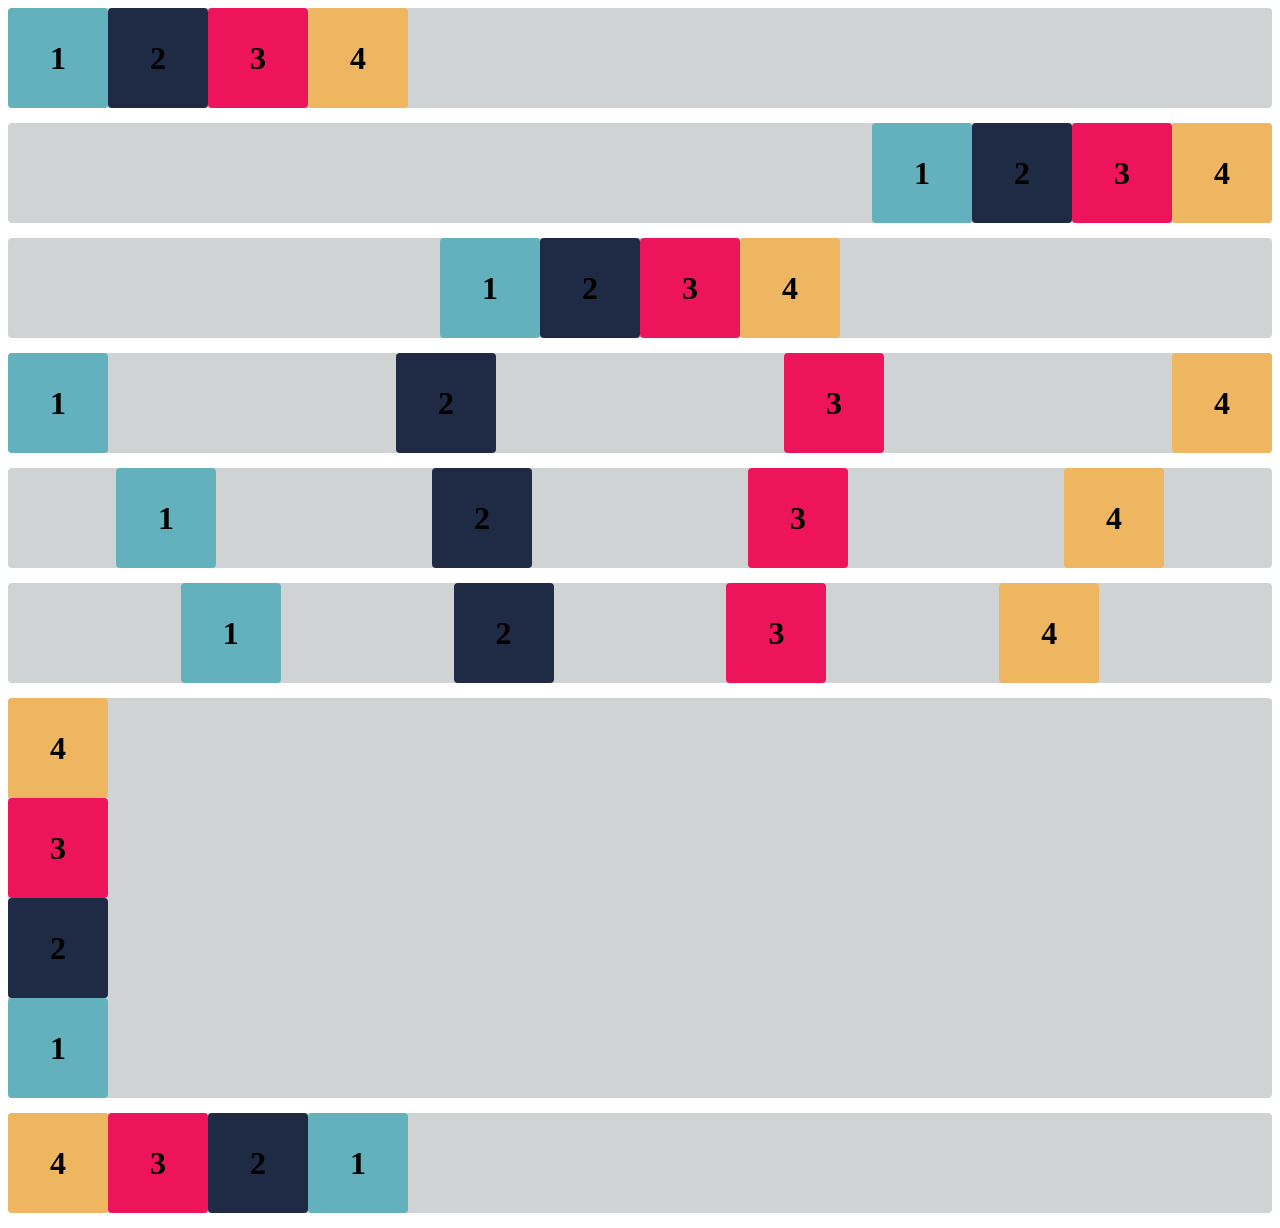
<file: flexbox-atividade-02/index.html>
<!DOCTYPE html>
<html lang="en">

<head>
    <meta charset="UTF-8">
    <meta http-equiv="X-UA-Compatible" content="IE=edge">
    <meta name="viewport" content="width=device-width, initial-scale=1.0">
    <title>Flex-box</title>
    <link rel="stylesheet" href="estilo.css">
</head>

<body>

    <div class="base container1">
        <div class="flex-item box1"><h1>1</h1></div>
        <div class="flex-item box2"><h1>2</h1></div>
        <div class="flex-item box3"><h1>3</h1></div>
        <div class="flex-item box4"><h1>4</h1></div>
    </div>
    <div class="base container2">
        <div class="flex-item box1"><h1>1</h1></div>
        <div class="flex-item box2"><h1>2</h1></div>
        <div class="flex-item box3"><h1>3</h1></div>
        <div class="flex-item box4"><h1>4</h1></div>
    </div>
    <div class="base container3">
        <div class="flex-item box1"><h1>1</h1></div>
        <div class="flex-item box2"><h1>2</h1></div>
        <div class="flex-item box3"><h1>3</h1></div>
        <div class="flex-item box4"><h1>4</h1></div>
    </div>
    <div class="base container4">
        <div class="flex-item box1"><h1>1</h1></div>
        <div class="flex-item box2"><h1>2</h1></div>
        <div class="flex-item box3"><h1>3</h1></div>
        <div class="flex-item box4"><h1>4</h1></div>
    </div>
    <div class="base container5">
        <div class="flex-item box1"><h1>1</h1></div>
        <div class="flex-item box2"><h1>2</h1></div>
        <div class="flex-item box3"><h1>3</h1></div>
        <div class="flex-item box4"><h1>4</h1></div>
    </div>
    <div class="base container6">
        <div class="flex-item box1"><h1>1</h1></div>
        <div class="flex-item box2"><h1>2</h1></div>
        <div class="flex-item box3"><h1>3</h1></div>
        <div class="flex-item box4"><h1>4</h1></div>
    </div>
    <div class="base container-exercicioB">
        <div class="flex-item box1"><h1>1</h1></div>
        <div class="flex-item box2"><h1>2</h1></div>
        <div class="flex-item box3"><h1>3</h1></div>
        <div class="flex-item box4"><h1>4</h1></div>
    </div>
    <div class="base container-desafio">
        <div class="flex-item box1"><h1>1</h1></div>
        <div class="flex-item box2"><h1>2</h1></div>
        <div class="flex-item box3"><h1>3</h1></div>
        <div class="flex-item box4"><h1>4</h1></div>
    </div>

</body>

</html>
</file>
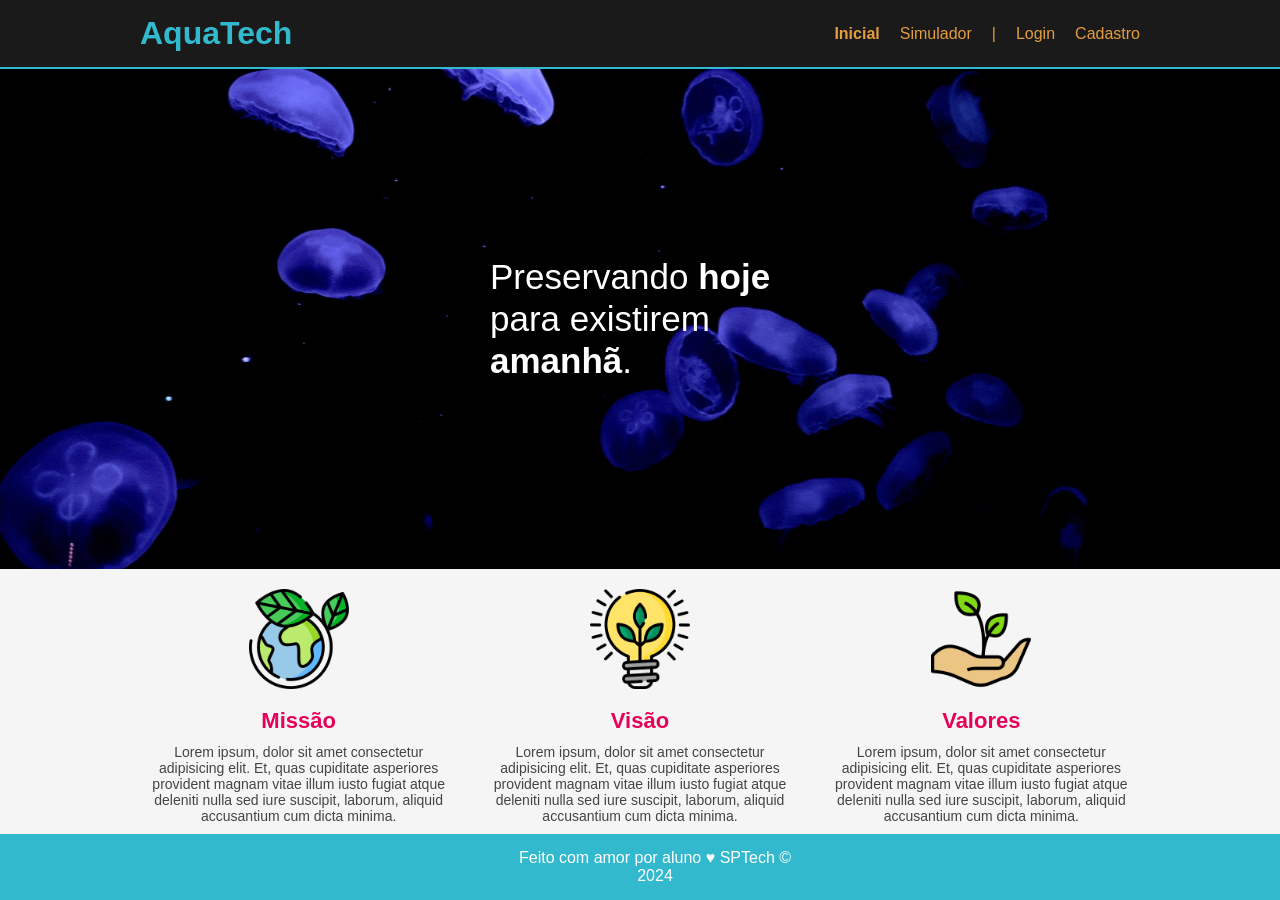
<file: aquatech-somente-html/public/index.html>
<!DOCTYPE html>
<html lang="en">

<head>
    <meta charset="UTF-8">
    <meta http-equiv="X-UA-Compatible" content="IE=edge">
    <meta name="viewport" content="width=device-width, initial-scale=1.0">

    <title>AquaTech | Página Inicial</title>

    <link rel="stylesheet" href="styles/style.css">
    <link rel="icon" href="assets/icon/favicon2.ico">
    <link rel="preconnect" href="https://fonts.gstatic.com">
</head>

<body>
    <div class="header">
      <div class="container">
        <h1 class="titulo">AquaTech</h1>
        <ul class="navbar">
          <li class="agora">
            <a href="#">Inicial</a>
          </li>
          <li>
            <a href="simulador.html">Simulador</a>
          </li>
          <li>|</li>
          <li>
            <a href="login.html">Login</a>
          </li>
          <li>
            <a href="cadastro.html">Cadastro</a>
          </li>
        </ul>
      </div>
    </div>
  
    <div class="banner">
      <div class="container">
        <p>Preservando <span>hoje</span> para existirem <span>amanhã</span>.</p>
      </div>
    </div>
  
    <div class="social">
      <div class="container">
        <div class="boxes">
          <div class="box">
            <img src="assets/imgs/planet-earth_color.png">
            <h4>Missão</h4>
            <p>Lorem ipsum, dolor sit amet consectetur adipisicing elit. Et, quas cupiditate asperiores provident magnam
              vitae illum iusto fugiat atque deleniti nulla sed iure suscipit, laborum, aliquid accusantium cum dicta
              minima.</p>
          </div>
          <div class="box">
            <img src="assets/imgs/lightbulb_color.png">
            <h4>Visão</h4>
            <p>Lorem ipsum, dolor sit amet consectetur adipisicing elit. Et, quas cupiditate asperiores provident magnam
              vitae illum iusto fugiat atque deleniti nulla sed iure suscipit, laborum, aliquid accusantium cum dicta
              minima.</p>
          </div>
          <div class="box">
            <img src="assets/imgs/growth_color.png">
            <h4>Valores</h4>
            <p>Lorem ipsum, dolor sit amet consectetur adipisicing elit. Et, quas cupiditate asperiores provident magnam
              vitae illum iusto fugiat atque deleniti nulla sed iure suscipit, laborum, aliquid accusantium cum dicta
              minima.</p>
          </div>
        </div>
      </div>
    </div>
  
    <div class="footer">
      <div class="container">
        <h4>Feito com amor por aluno &hearts; SPTech &copy; <br>2024</h4>
      </div>
    </div>
  </body>

</html>
</file>
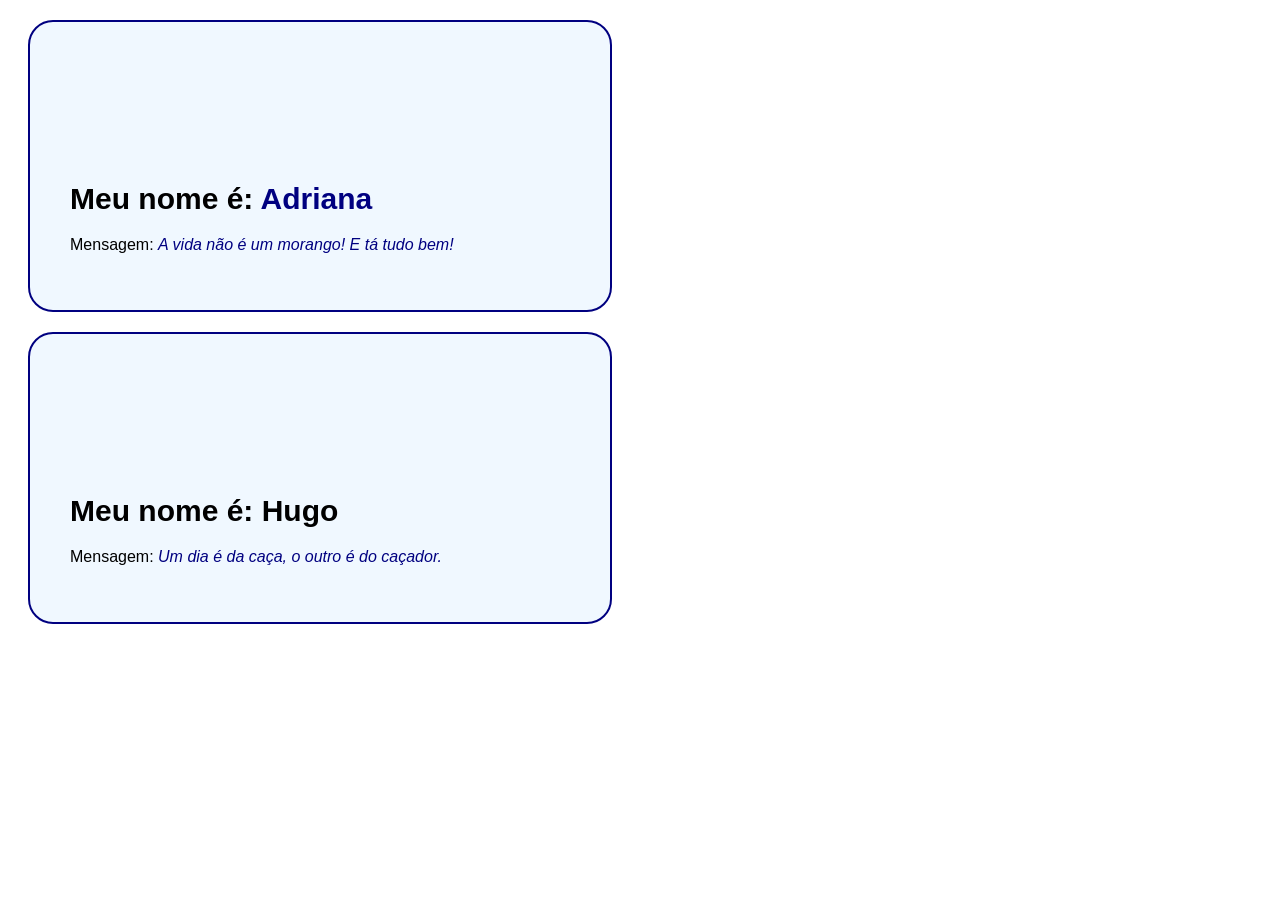
<file: atividades-tipos-de-css/pratica_css.html>
<!DOCTYPE html>
<html lang="en">

<head>
	<meta charset="UTF-8">
	<meta http-equiv="X-UA-Compatible" content="IE=edge">
	<meta name="viewport" content="width=device-width, initial-scale=1.0">
	<title>Aula CSS - 1</title>
	<link rel="stylesheet" href="style.css">
</head>

<style>

</style>

<body>

	<div class="card border">

		<div class="icone1 border"></div>


		<div>
			<h1 class="title text">
				Meu nome é: <span class="main-color">Adriana</span>
			</h1>

			<p class="text">
				Mensagem: <i class="main-color">A vida não é um morango! E tá tudo bem!</i>
			</p>
		</div>
	</div>

	<div class="card border">
		<div class="icone2 border"></div>
		<div>
			<h1 class="title text">
				Meu nome é: <span class="color: navy;">Hugo</span>
			</h1>

			<p class="text">
				Mensagem: <i class="main-color text">Um dia é da caça, o outro é do caçador.</i>
			</p>
		</div>
	</div>

</body>

</html>
</file>
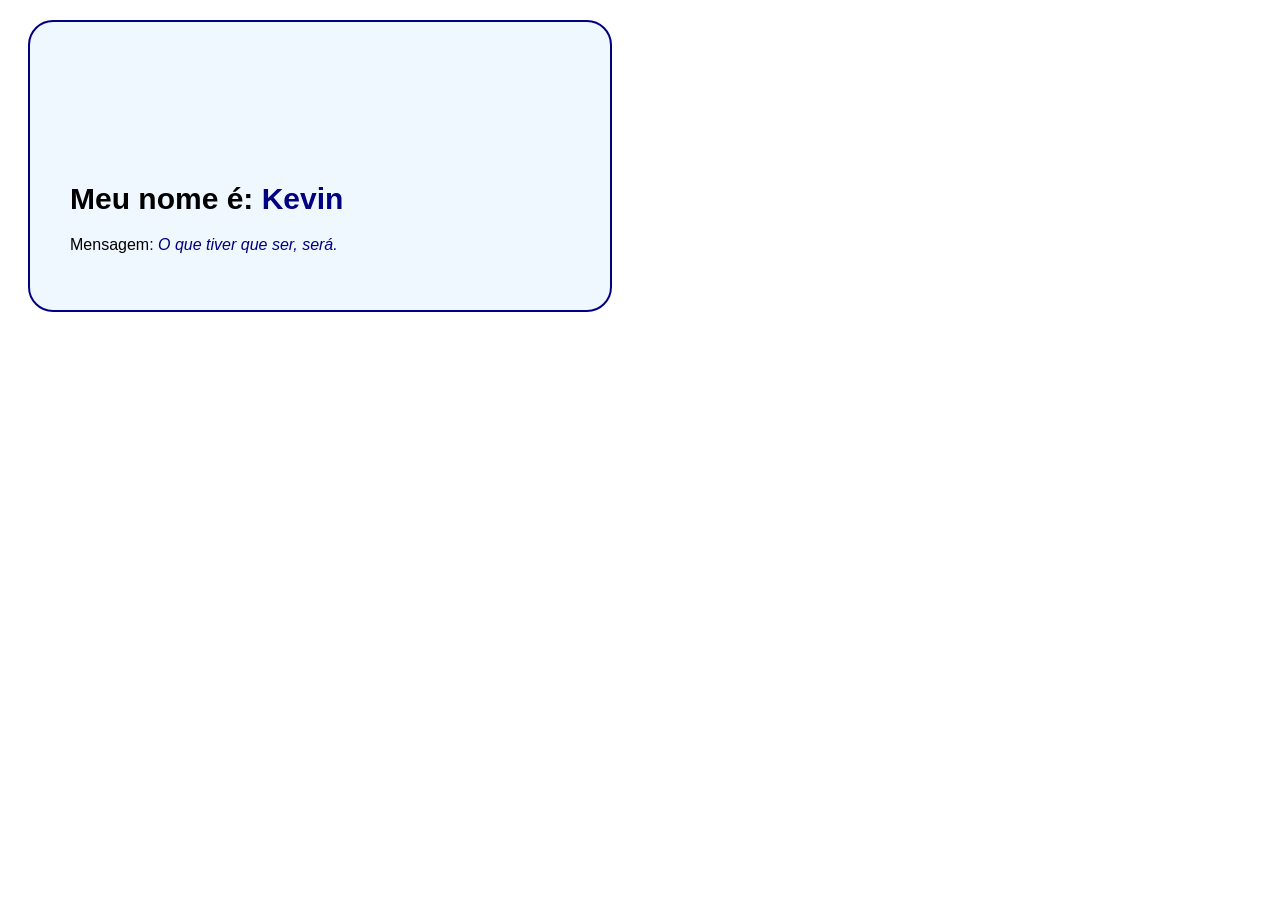
<file: atividades-tipos-de-css/pratica_css_outro_arquivo.html>
<!DOCTYPE html>
<html lang="en">

<head>
    <meta charset="UTF-8">
    <meta http-equiv="X-UA-Compatible" content="IE=edge">
    <meta name="viewport" content="width=device-width, initial-scale=1.0">
    <title>Aula CSS - 1</title>
    <link rel="stylesheet" href="style.css">
</head>

<body>

    <div class="card border">
        <div class="icone2 border"></div>

        <h1 class="text title">
            Meu nome é: <span  class="main-color">Kevin</span>
        </h1>

        <p class="text">
            Mensagem: <i class="main-color">O que tiver que ser, será.</i>
        </p>
    </div>

</body>

</html>
</file>
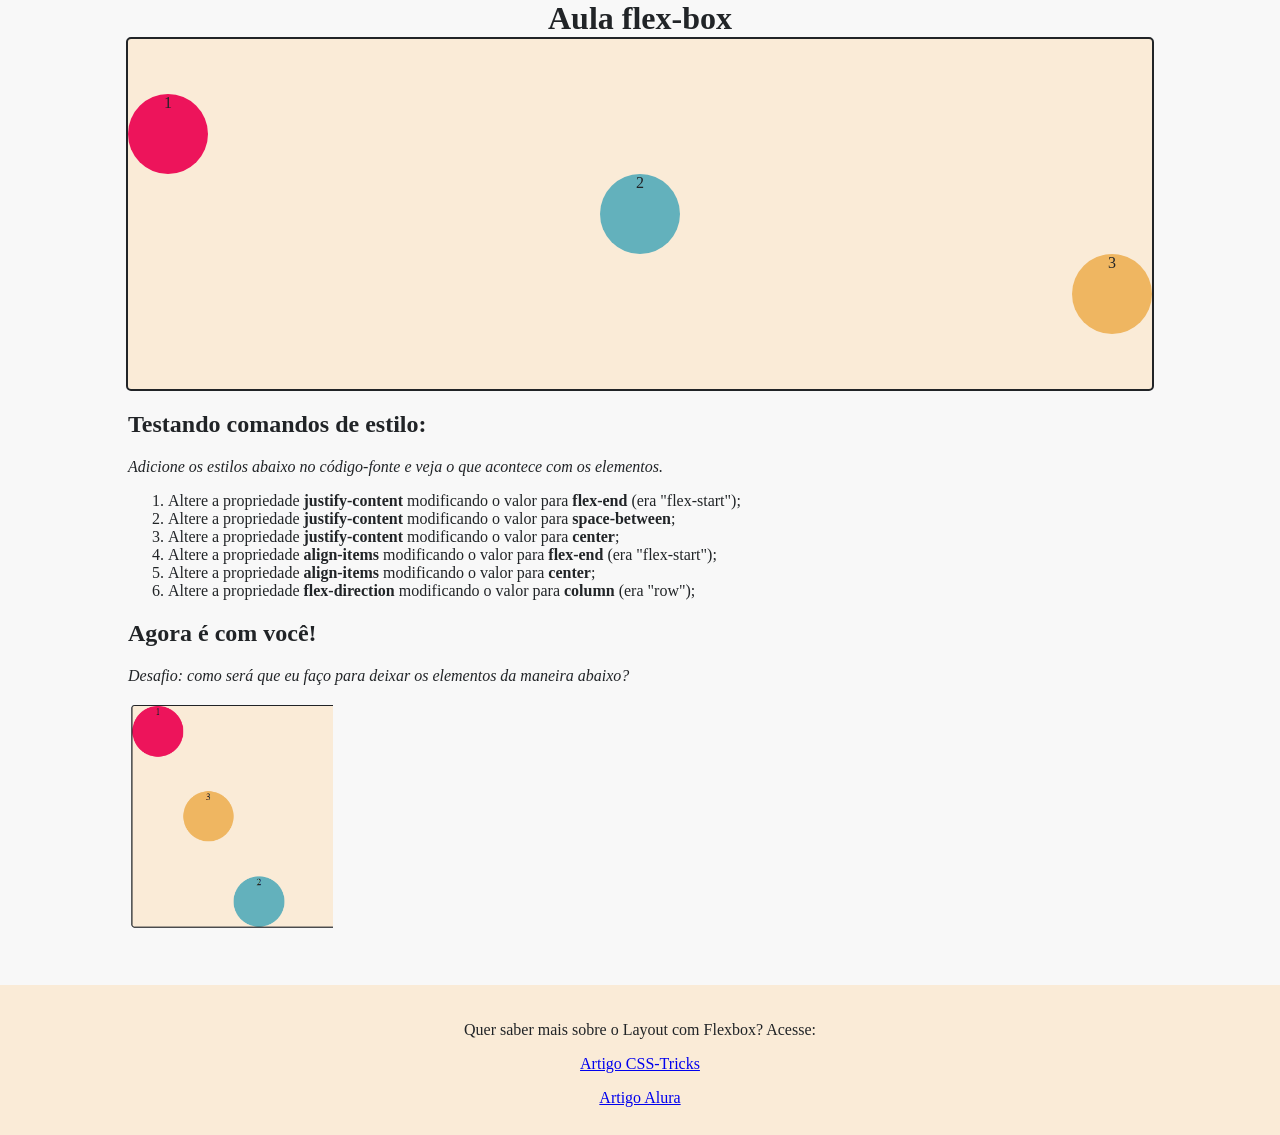
<file: flexbox-atividade-01/pratica_css_flex-box.html>
<!DOCTYPE html>
<html lang="en">
<head>
    <meta charset="UTF-8">
    <meta http-equiv="X-UA-Compatible" content="IE=edge">
    <meta name="viewport" content="width=device-width, initial-scale=1.0">
    <title>Aula CSS - 2</title>
    <link rel="stylesheet" href="style.css">
</head>
<body>
    <h1>Aula flex-box</h1>
    <div class="caixa pai">
        <div class="caixa filho cor1">1</div>
        <div class="caixa filho cor2">2</div>
        <div class="caixa filho cor3">3</div>
    </div>

    <div class="instrucoes">
        <h2>Testando comandos de estilo:</h2>
        <p><em>Adicione os estilos abaixo no código-fonte e veja o que acontece com os elementos.</em></p>
        <ol>
            <li>
                Altere a propriedade <span><strong>justify-content</strong></span> modificando o valor para <span><strong>flex-end</strong></span> (era "flex-start");
            </li>
            <li>
                Altere a propriedade <span><strong>justify-content</strong></span> modificando o valor para <span><strong>space-between</strong></span>;
            </li>
            <li>
                Altere a propriedade <span><strong>justify-content</strong></span> modificando o valor para <span><strong>center</strong></span>;
            </li>
            <li>
                Altere a propriedade <span><strong>align-items</strong></span> modificando o valor para <span><strong>flex-end</strong></span>  (era "flex-start");
            </li>
            <li>
                Altere a propriedade <span><strong>align-items</strong></span> modificando o valor para <span><strong>center</strong></span>;
            </li>
            <li>
                Altere a propriedade <span><strong>flex-direction</strong></span> modificando o valor para <span><strong>column</strong></span> (era "row");
            </li>
        </ol>
        <h2>Agora é com você!</h2>
        <p><em>Desafio: como será que eu faço para deixar os elementos da maneira abaixo?</em></p>
        <p><img src="atividade-desafio.png" alt="imagem do desafio"></p>
        
    </div>
    <div class="footer">
        <p>Quer saber mais sobre o Layout com Flexbox? Acesse: </p>

        <p>
            <a href="https://css-tricks.com/snippets/css/a-guide-to-flexbox/">Artigo CSS-Tricks</a> </p>
        <p>
            <a href="https://www.alura.com.br/artigos/css-guia-do-flexbox?srsltid=AfmBOoqPsvlW82tLY-uoiTL9slZrjS_SuoYydlb82z3H0lDT4Y1jCXDu">Artigo Alura</a> </p>

    </div>
</body>
</html>
</file>
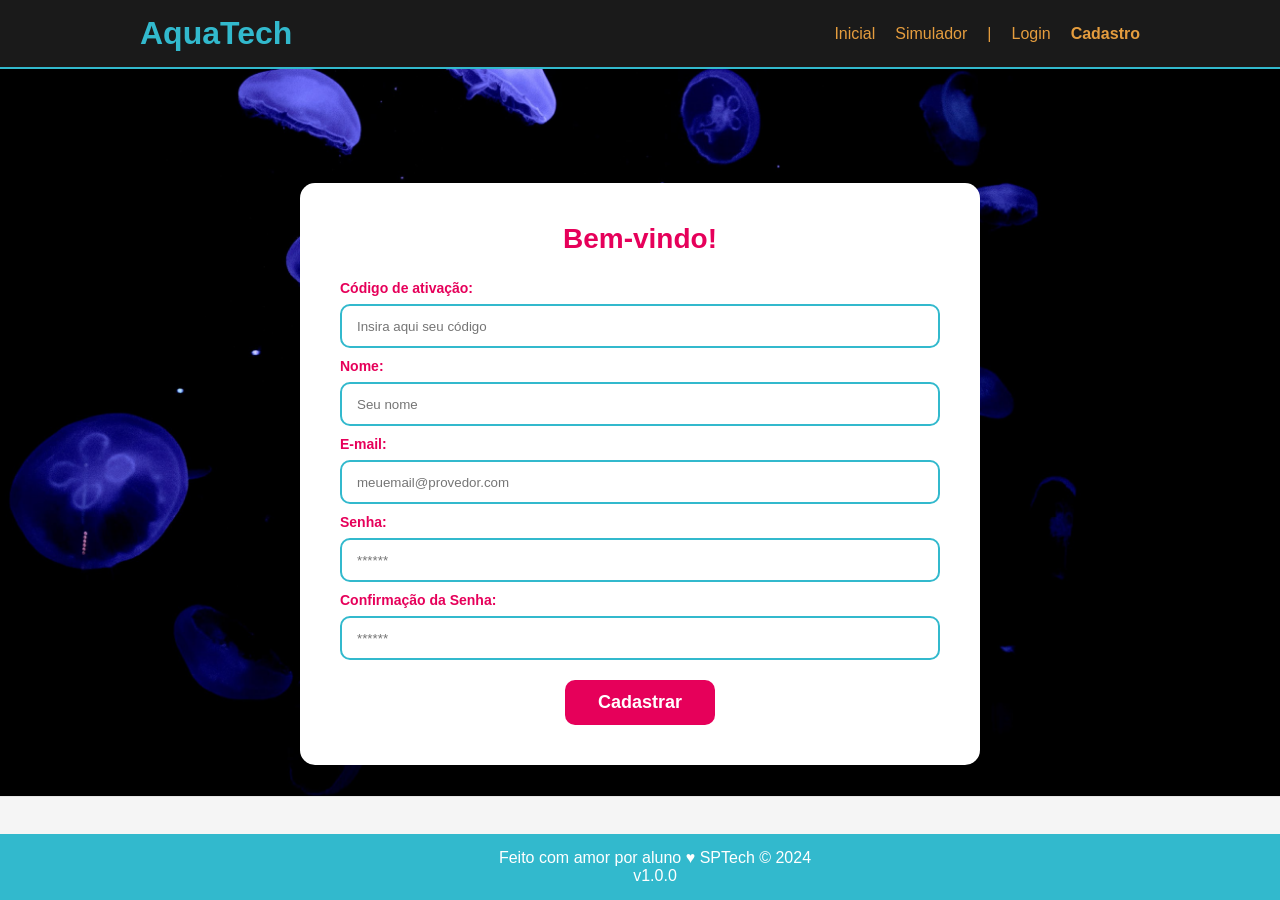
<file: aquatech-somente-html/public/cadastro.html>
<!DOCTYPE html>
<html lang="pt-br">

<head>
  <meta charset="UTF-8" />
  <meta http-equiv="X-UA-Compatible" content="IE=edge" />
  <meta name="viewport" content="width=device-width, initial-scale=1.0" />

  <title>AquaTech | Cadastro</title>

  <link rel="stylesheet" href="styles/style.css" />
  <link rel="icon" href="assets/icon/favicon2.ico" />
  <link rel="preconnect" href="https://fonts.gstatic.com" />
</head>

<body>
  <!--header inicio-->
  <div class="header">
    <div class="container">
      <h1 class="titulo">AquaTech</h1>
      <ul class="navbar">
        <li>
          <a href="index.html">Inicial</a>
        </li>
        <li>
          <a href="simulador.html">Simulador</a>
        </li>
        <li>|</li>
        <li>
          <a href="login.html">Login</a>
        </li>
        <li class="agora">
          <a href="#">Cadastro</a>
        </li>
      </ul>
    </div>
  </div>
  <!--header fim-->

  <div class="login">

    <div class="container">
      <div class="card card-cadastro">
        <h2>Bem-vindo!</h2>
        <div class="formulario">
          <div class="campo">
            <span>Código de ativação:</span>
            <input id="codigo_input" type="text" placeholder="Insira aqui seu código" />
          </div>
          <div class="campo">
            <span>Nome:</span>
            <input id="nome_input" type="text" placeholder="Seu nome" />
          </div>
          <div class="campo">
            <span>E-mail:</span>
            <input id="email_input" type="text" placeholder="meuemail@provedor.com" />
          </div>
          <div class="campo">
            <span>Senha:</span>
            <input id="senha_input" type="password" placeholder="******" />
          </div>
          <div class="campo">
            <span>Confirmação da Senha:</span>
            <input id="confirmacao_senha_input" type="password" placeholder="******" />
          </div>
          <button class="botao">Cadastrar</button>
        </div>
      </div>
    </div>
  </div>

  <!--footer inicio-->
  <div class="footer">
    <div class="container">
      <h4>Feito com amor por aluno &hearts; SPTech &copy; 2024</h4>
      <span class="version">v1.0.0</span>
    </div>
  </div>
  <!--footer fim-->
</body>

</html>
</file>
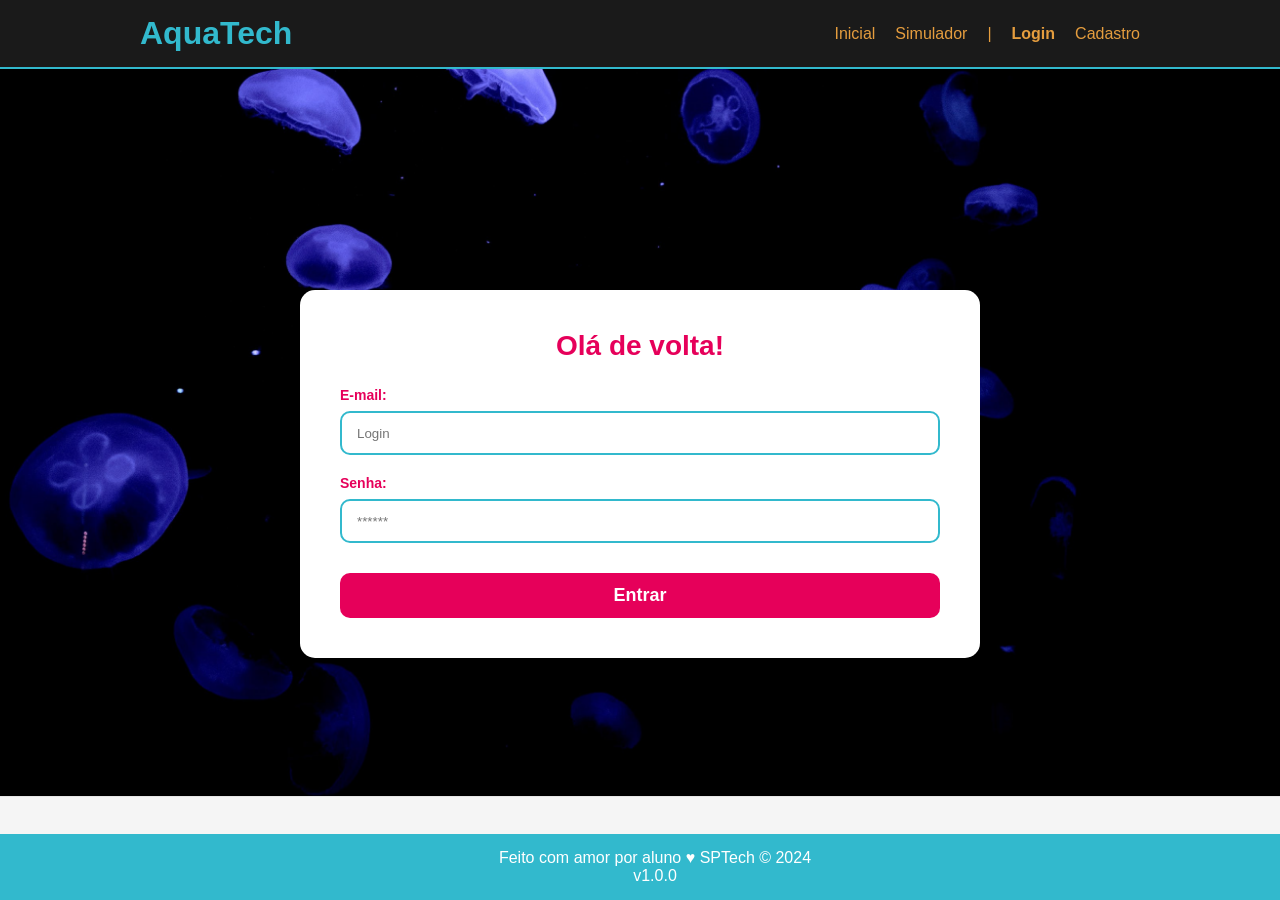
<file: aquatech-somente-html/public/login.html>
<!DOCTYPE html>
<html lang="pt-br">

<head>
    <meta charset="UTF-8">
    <meta http-equiv="X-UA-Compatible" content="IE=edge">
    <meta name="viewport" content="width=device-width, initial-scale=1.0">

    <title>AquaTech | Login</title>

    <link rel="stylesheet" href="styles/style.css">
    <link rel="icon" href="assets/icon/favicon2.ico">
    <link rel="preconnect" href="https://fonts.gstatic.com">
</head>

<body>

    <!--Header-->

    <div class="header">
        <div class="container">
            <h1 class="titulo">AquaTech</h1>
            <ul class="navbar">
                <li>
                    <a href="index.html">Inicial</a>
                </li>
                <li>
                    <a href="simulador.html">Simulador</a>
                </li>
                <li>|</li>
                <li class="agora">
                    <a href="#">Login</a>
                </li>
                <li>
                    <a href="cadastro.html">Cadastro</a>
                </li>
            </ul>
        </div>
    </div>


    <div class="login">
  
        <div class="container">
            <div class="card card-login">
                <h2>Olá de volta!</h2>
                <div class="formulario">
                    <div class="campo">
                        <span>E-mail:</span>
                        <input id="email_input" type="text" placeholder="Login">
                    </div>
                    <div class="campo">
                        <span>Senha:</span>
                        <input id="senha_input" type="password" placeholder="******">
                    </div>
                    <button class="botao">Entrar</button>
                </div>

            </div>
        </div>
    </div>

    <!--footer inicio-->
    <div class="footer">
        <div class="container">
            <h4>Feito com amor por aluno &hearts; SPTech &copy; 2024</h4>
            <span class="version">v1.0.0</span>
        </div>
    </div>
    <!--footer fim-->

</body>

</html>
</file>
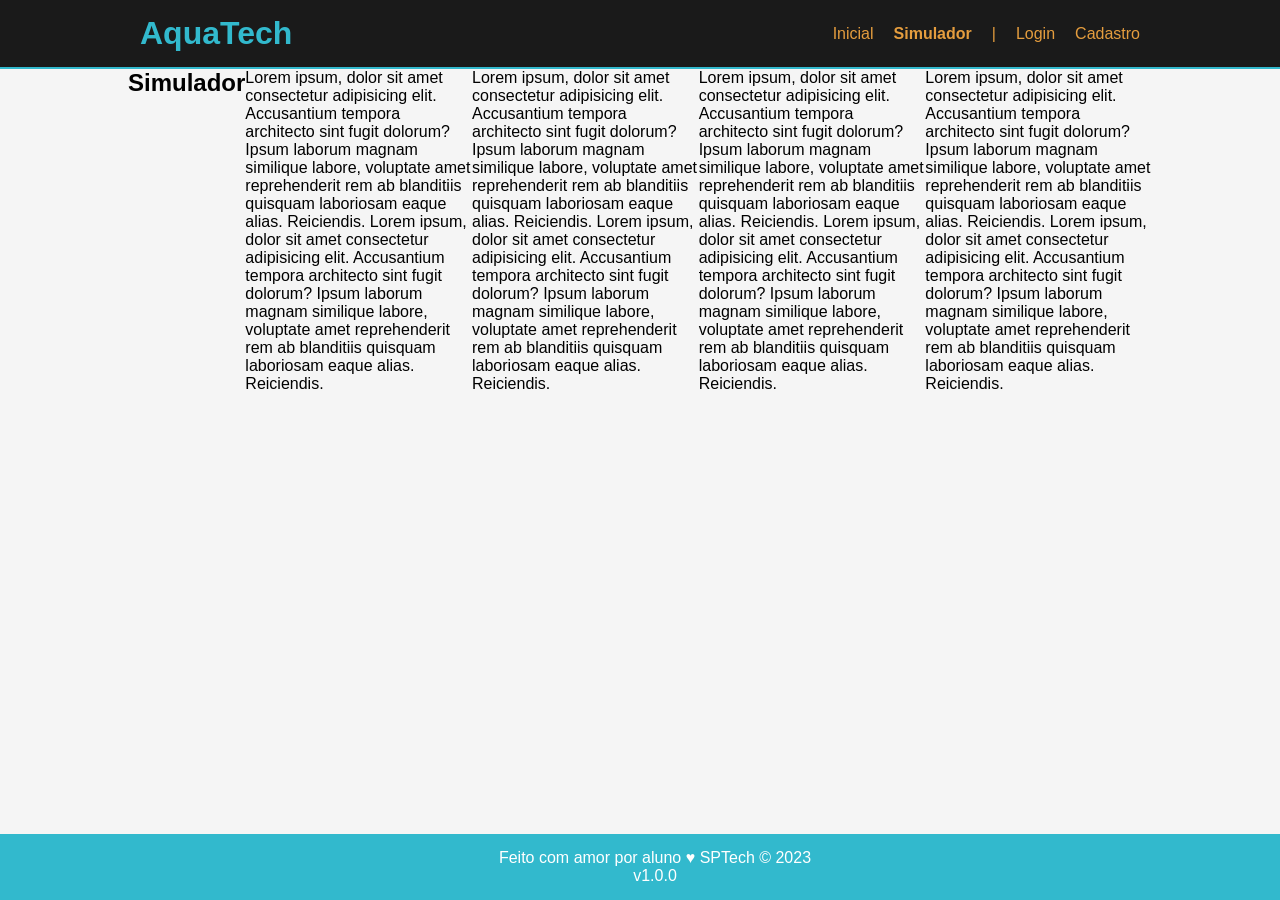
<file: aquatech-somente-html/public/simulador.html>
<!DOCTYPE html>
<html lang="pt-br">

<head>
    <meta charset="UTF-8">
    <meta http-equiv="X-UA-Compatible" content="IE=edge">
    <meta name="viewport" content="width=device-width, initial-scale=1.0">

    <title>AquaTech | Simulador</title>

    <link rel="stylesheet" href="styles/style.css">
    <link rel="icon" href="assets/icon/favicon2.ico">
    <link rel="preconnect" href="https://fonts.gstatic.com">
</head>

<body>

    <!--header inicio-->
    <div class="header">
        <div class="container">
            <h1 class="titulo">AquaTech</h1>
            <ul class="navbar">
                <li>
                    <a href="./index.html">Inicial</a>
                </li>
                <li class="agora">
                    <a href="#">Simulador</a>
                </li>
                <li>|</li>
                <li>
                    <a href="./login.html">Login</a>
                </li>
                <li>
                    <a href="./cadastro.html">Cadastro</a>
                </li>
            </ul>
        </div>
    </div>


    <!-- simulador inicio -->
    <div class="simulador">
        <div class="container">
            <h2>Simulador</h2>
            <p>Lorem ipsum, dolor sit amet consectetur adipisicing elit. Accusantium tempora architecto sint fugit
                dolorum? Ipsum laborum magnam similique labore, voluptate amet reprehenderit rem ab blanditiis quisquam
                laboriosam eaque alias. Reiciendis. Lorem ipsum, dolor sit amet consectetur adipisicing elit.
                Accusantium tempora architecto sint fugit dolorum? Ipsum laborum magnam similique labore, voluptate amet
                reprehenderit rem ab blanditiis quisquam laboriosam eaque alias. Reiciendis.</p>
            <p>Lorem ipsum, dolor sit amet consectetur adipisicing elit. Accusantium tempora architecto sint fugit
                dolorum? Ipsum laborum magnam similique labore, voluptate amet reprehenderit rem ab blanditiis quisquam
                laboriosam eaque alias. Reiciendis. Lorem ipsum, dolor sit amet consectetur adipisicing elit.
                Accusantium tempora architecto sint fugit dolorum? Ipsum laborum magnam similique labore, voluptate amet
                reprehenderit rem ab blanditiis quisquam laboriosam eaque alias. Reiciendis.</p>
            <p>Lorem ipsum, dolor sit amet consectetur adipisicing elit. Accusantium tempora architecto sint fugit
                dolorum? Ipsum laborum magnam similique labore, voluptate amet reprehenderit rem ab blanditiis quisquam
                laboriosam eaque alias. Reiciendis. Lorem ipsum, dolor sit amet consectetur adipisicing elit.
                Accusantium tempora architecto sint fugit dolorum? Ipsum laborum magnam similique labore, voluptate amet
                reprehenderit rem ab blanditiis quisquam laboriosam eaque alias. Reiciendis.</p>
            <p>Lorem ipsum, dolor sit amet consectetur adipisicing elit. Accusantium tempora architecto sint fugit
                dolorum? Ipsum laborum magnam similique labore, voluptate amet reprehenderit rem ab blanditiis quisquam
                laboriosam eaque alias. Reiciendis. Lorem ipsum, dolor sit amet consectetur adipisicing elit.
                Accusantium tempora architecto sint fugit dolorum? Ipsum laborum magnam similique labore, voluptate amet
                reprehenderit rem ab blanditiis quisquam laboriosam eaque alias. Reiciendis.</p>

        </div>
    </div>
    <!-- simulador fim -->

    <!--footer inicio-->
    <div class="footer">
        <div class="container">
            <h4>Feito com amor por aluno &hearts; SPTech &copy; 2023</h4>
            <span class="version">v1.0.0</span>
        </div>
    </div>
    <!--footer fim-->


</body>

</html>
</file>
<file: flexbox-atividade-02/estilo.css>
.flex-item {
    width: 100px;
    height: 100px;
    border-radius: 4px;
    display: flex;
    align-items: center;
}

.base {
    margin-bottom: 15px;
    background-color: #d0d3d4;
    border-radius: 4px;
}

.box1 {
    background-color: #63b1bc;
}

.box2 {
    background-color: #1f2a44;
}

.box3 {
    background-color: #ed145b;
}

.box4 {
    background-color: #efb661;
}

h1 {
    width: fit-content;
    margin: auto;
}

/* Insira o código abaixo */

.container1 {
    display: flex;
    justify-content: flex
}

.container2 {
    display: flex;
    justify-content: flex-end;
    
}

.container3 {
    display: flex;
    justify-content: center;
    
}

.container4 {
    display: flex;
    justify-content: space-between;
    
}

.container5 {
    display: flex;
    justify-content: space-around;
    

}

.container6 {
    display: flex;
    justify-content: space-evenly;

}

.container-exercicioB {
    display: flex;
    flex-direction: column-reverse;
}

.container-desafio {
    display: flex;
    flex-direction: row-reverse;
    justify-content: flex-end;
}
</file>
<file: aquatech-somente-html/public/styles/style.css>
* {
    margin: 0;
    padding: 0;
    font-family: Arial, Helvetica, sans-serif;
}

body {
    background-color: #f5f5f5;
}

.container {
    display: flex;
    width: 80%;
    margin: auto;
    justify-content: center;
}

.header {
    background-color: #1a1a1a;
    border-bottom: 2px solid #32b9cd;
    padding: 15px;
}

.header .container {
    justify-content: space-between;
    align-items: center;
}

.titulo {
    color: #32b9cd;
}

.navbar {
    display: flex;
    align-items: center;
    color: #e59d3e;
    list-style: none;
}

.navbar li {
    margin-left: 20px;
}

.navbar a {
    text-decoration: none;
    color: inherit;
    font-weight: 500;
}

.navbar .agora a {
    font-weight: bold;
}

.banner {
    height: 500px;
    background-image: url(../assets/imgs/bg-jelly-fish-para-home.png);
    background-size: cover;
    background-position: center;
    display: flex;
    align-items: center;
}

.banner p {
    color: white;
    font-size: 35px;
    width: 300px;
    line-height: 1.2;
}

.banner span {
    font-weight: bold;
}

.social .container {
    justify-content: center;
    flex-direction: row;
}


.boxes {
    display: flex;
    justify-content: space-around;
    width: 100%;
}

.box {
    text-align: center;
    padding: 20px;
}

.box img {
    height: 100px;
    margin-bottom: 15px;
}

.box h4 {
    color: #e6005a;
    font-size: 22px;
    margin-bottom: 10px
}

.box p {
    color: #444;
    font-size: 14px;
}


.footer {
    background-color: #32b9cd;
    color: white;
    text-align: center;
    width: 100%;
    position: fixed;
    bottom: 0;
    left: 0;
    padding: 15px;
    z-index: 999;
}


.footer .container {
    flex-direction: column;
    align-items: center;
}

.footer h4 {
    font-weight: normal;
}

.login {
    width: 100%;
    height: 90vh;
    display: flex;
    align-items: center;
    justify-content: center;
    background-image: url(../assets/imgs/bg-jelly-fish-para_outras_pags.png);
    background-size: cover;
    background-position: center;
}



.card {
    width: 600px;
    background-color: white;
    border-radius: 15px;
    padding: 40px;
    display: flex;
    flex-direction: column;
}

.card h2 {
    color: #e6005a;
    text-align: center;
    font-size: 28px;
    margin-bottom: 25px;
}

.formulario {
    display: flex;
    flex-direction: column;
}

.campo {
    display: flex;
    flex-direction: column;
    margin-bottom: 20px;
}

.campo span {
    color: #e6005a;
    font-weight: bold;
    font-size: 14px;
    margin-bottom: 8px;
}

.campo input {
    height: 40px;
    border: 2px solid #32b9cd;
    border-radius: 10px;
    padding-left: 15px;
    padding-right: 15px;
}

.botao {
    background-color: #e6005a;
    color: white;
    font-size: 18px;
    font-weight: bold;
    border: none;
    border-radius: 10px;
    height: 45px;
    cursor: pointer;
    margin-top: 10px;
}


.card-cadastro .botao {
    width: 150px;
    align-self: center;
}

.card-cadastro .campo {
    margin-bottom: 10px;
}
</file>
<file: atividades-tipos-de-css/style.css>
.card {
		width: 500px;
		height: fit-content;
		background-color: aliceblue;
		border: solid 2px navy;
		margin: 20px;
		padding: 40px;
	}

	.border {
		border-radius: 25px;
	}

	.icone1 {
		width: 100px;
		height: 100px;
		background-image: url(https://cdn-icons-png.flaticon.com/512/706/706830.png);
		background-size: cover;
	}

	.icone2 {
		width: 100px;
		height: 100px;
		background-image: url(https://cdn-icons-png.flaticon.com/256/3681/3681928.png);
		background-size: cover;
	}

	.text {
		font-family: Arial, Helvetica, sans-serif;
	}

	.title {
		font-size: 30px;
	}

	.main-color {
		color: navy;
	}
</file>
<file: flexbox-atividade-01/style.css>
body {
    margin: 0;
    background-color: #f8f8f8;
    color: #212427
}

h1 {
    width: fit-content;
    margin: auto;
}

.caixa {
    border-radius: 5px;
}

.pai {
    width: 80%;
    height: 350px;
    margin: auto;
    background-color: antiquewhite;
    border: solid 2px #212427;

    display: flex;
    justify-content: flex-end;
    justify-content: space-between;
    justify-content: center;
    align-items: flex-end;
    align-items: center;
    flex-direction: column;
}

.filho {
    width: 80px;
    height: 80px;
    border-radius: 50px;
    text-align: center;
}

.cor1 {
    background-color: #ED145B;
    align-self: flex-start;
}

.cor2 {
    background-color: #63B1BC;
    align-self: center;
}

.cor3 {
    background-color: #EFB661;
    align-self: flex-end;
}

.instrucoes {
    width: 80%;
    margin: auto;
    text-align: left;
}

.footer {
    background-color: antiquewhite;
    height: 130px;
    margin-top: 50px;
    padding-top: 20px;
    text-align: center;
}

img {
    width: 20%;
}
</file>
